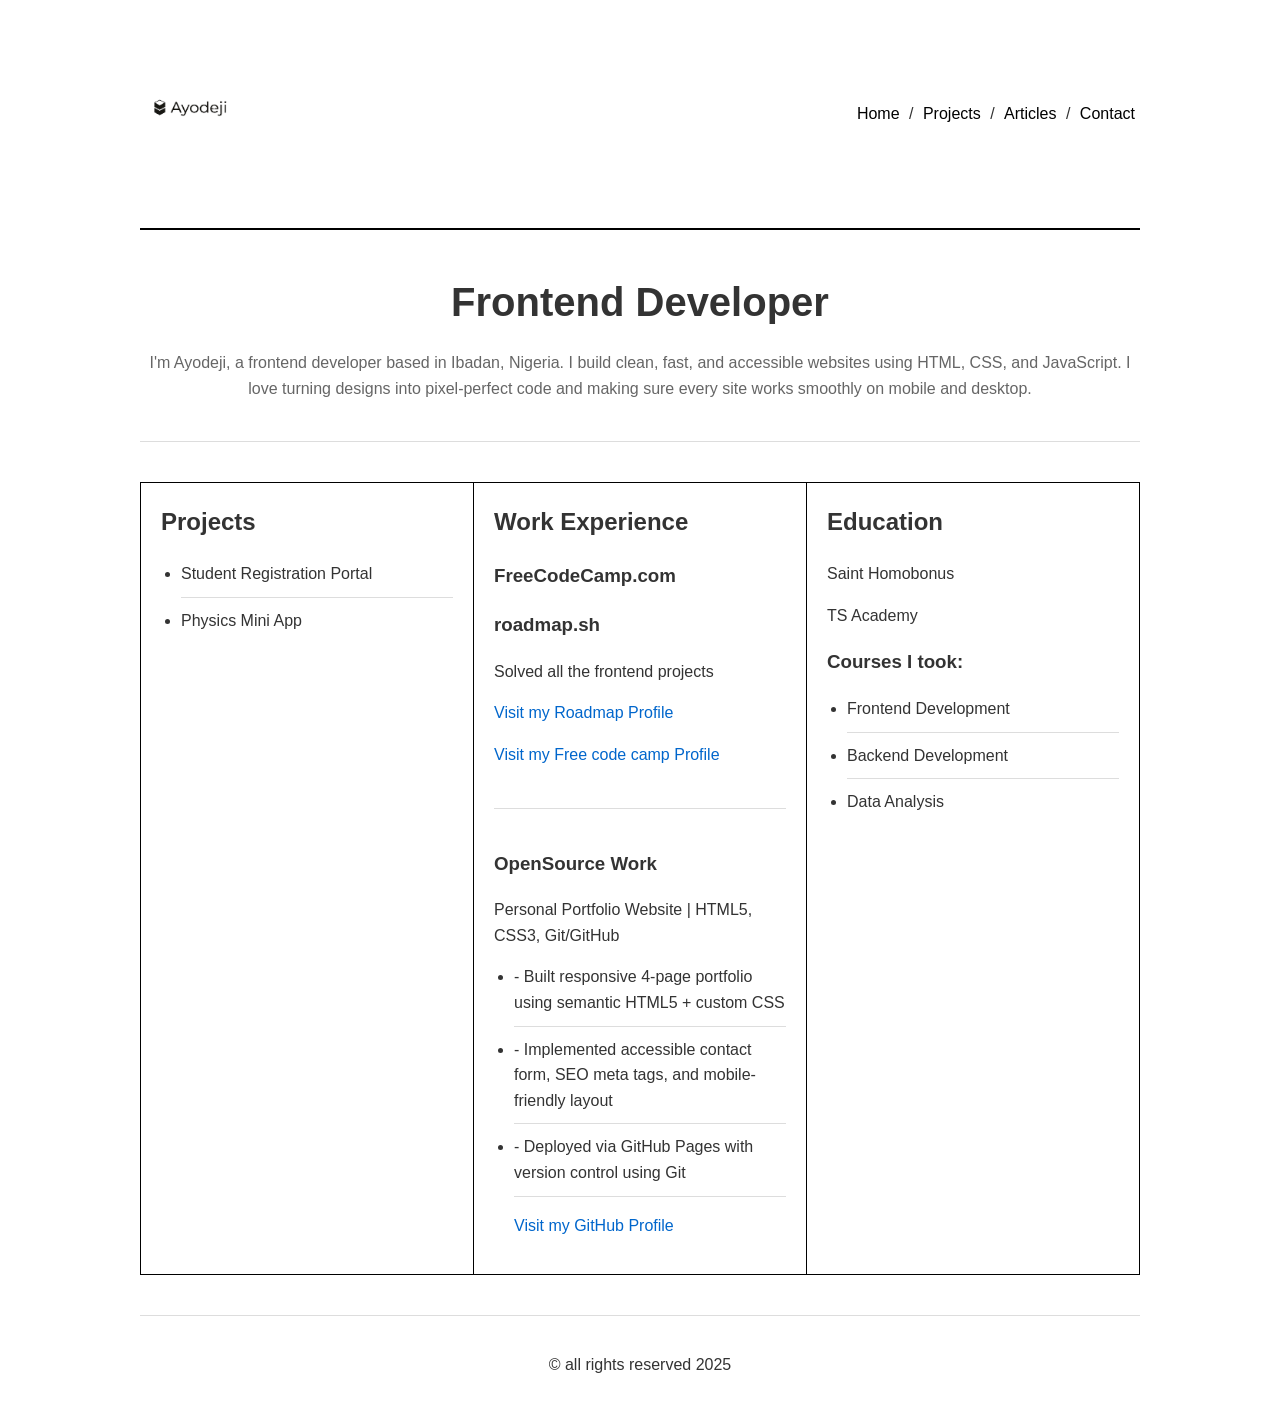
<file: index.html>
<!DOCTYPE html>
<html lang="en">
<head>
  <meta charset="UTF-8">
  <meta name="viewport" content="width=device-width, initial-scale=1.0">
  <meta name="description" content="Portfolio of a Frontend Developer. HTML only, semantic structure, projects, work experience, education.">
  <meta name="keywords" content="frontend developer, html portfolio, web developer, roadmap.sh">
  <meta name="author" content="Your Name">
  <link rel="stylesheet" href="./index.css">
  <title>Your Name - Frontend Developer</title>
</head>
<body>

  <header>
        <div>
            <span style="font-size:24px; font-weight:bold;"><img src="./Logo Image/download.png" alt="Logo Image" width="100px"></span>
        </div>
        <nav>
            <a href="index.html">Home</a> / 
            <a href="projects.html">Projects</a> / 
            <a href="articles.html">Articles</a> / 
            <a href="contact.html">Contact</a>
        </nav>
  </header>

  <main>
    <section>
      <h1>Frontend Developer</h1>
      <p>I'm Ayodeji, a frontend developer based in Ibadan, Nigeria. I build clean, fast, and accessible websites using HTML, CSS, and JavaScript. 
    I love turning designs into pixel-perfect code and making sure every site works smoothly on mobile and desktop.</p>
    </section>

    <hr>

    <section>
      <table border="1" width="100%">
        <tr>
          <!-- Projects Column -->
          <td width="33%">
            <h2>Projects</h2>
            <ul>
              <li>Student Registration Portal</li>
              <li>Physics Mini App </li>
            </ul>
          </td>

          <!-- Work Experience Column -->
          <td width="33%">
            <h2>Work Experience</h2>
            <article>
              <h3>FreeCodeCamp.com</h3>
              <h3>roadmap.sh</h3>
              <p>Solved all the frontend projects</p>
              <a href="https://roadmap.sh/frontend" target="_blank">Visit my Roadmap Profile</a>
              <p>
              <a href="https://www.freecodecamp.org/saintmattry" target="_blank">Visit my Free code camp Profile</a>
              </p>
            </article>
            <hr>
            <article>
              <h3>OpenSource Work</h3>
                <p>Personal Portfolio Website | HTML5, CSS3, Git/GitHub
                    <ul>
                    <li>- Built responsive 4-page portfolio using semantic HTML5 + custom CSS</li>
                    <li>- Implemented accessible contact form, SEO meta tags, and mobile-friendly layout</li>
                    <li>- Deployed via GitHub Pages with version control using Git</li>
                </p>
              <a href="https://github.com/dashboard" target="_blank">Visit my GitHub Profile</a>
            </article>
          </td>

          <!-- Education Column -->
          <td width="33%">
            <h2>Education</h2>
            <p>Saint Homobonus</p>
            <p>TS Academy</p>
            <h3>Courses I took:</h3>
            <ul>
              <li>Frontend Development</li>
              <li>Backend Development</li>
              <li>Data Analysis</li>
            </ul>
          </td>
        </tr>
      </table>
    </section>

    <!-- <section>
      <h2>Reviews from my Teachers</h2>
      <table border="1" width="100%">
        <tr>
          <td>
            <blockquote>
              <p>John doe was a brilliant student; always stood out with his assignments.</p>
              <footer>Jane Doe<br>Assistant Professor</footer>
            </blockquote>
          </td>
          <td>
            <blockquote>
              <p>John doe was a brilliant student; always stood out with his assignments.</p>
              <footer>Jane Doe<br>Assistant Professor</footer>
            </blockquote>
          </td>
          <td>
            <blockquote>
              <p>John doe was a brilliant student; always stood out with his assignments.</p>
              <footer>Jane Doe<br>Assistant Professor</footer>
            </blockquote>
          </td>
        </tr>
      </table>
    </section> -->
  </main>

  <footer>
    <p>&copy; all rights reserved 2025</p>
  </footer>

</body>
</html>
</file>
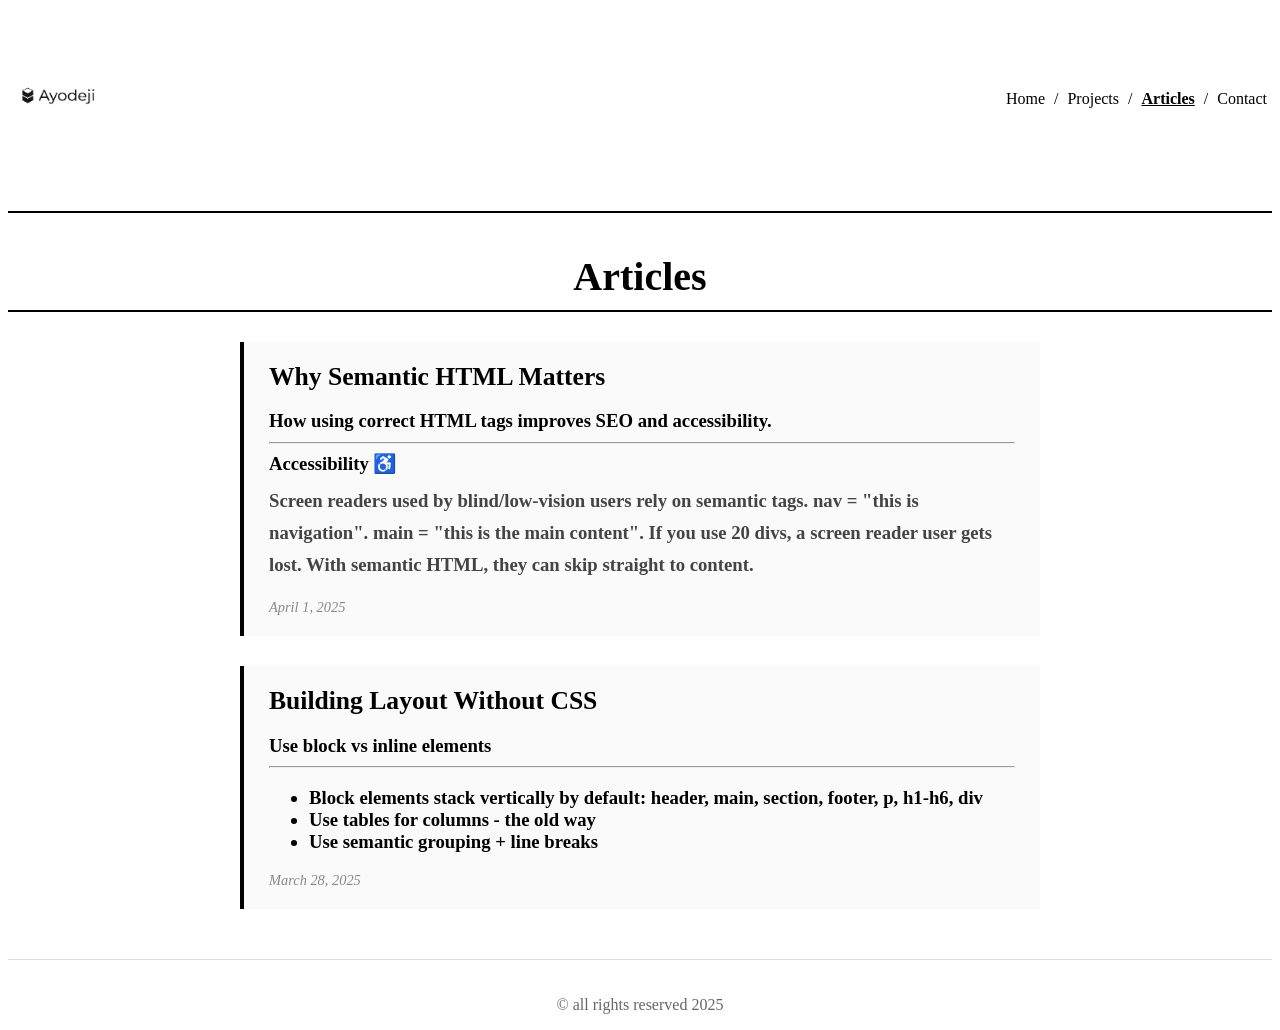
<file: articles.html>
<!DOCTYPE html>
<html lang="en">
<head>
  <meta charset="UTF-8">
  <meta name="viewport" content="width=device-width, initial-scale=1.0">
  <meta name="description" content="Articles by Your Name on frontend development, HTML, and web development topics.">
  <meta name="keywords" content="articles, blog, frontend development, semantic html">
  <meta name="author" content="Your Name">
  <link rel="stylesheet" href="./articles.css">
  <title>Articles - Your Name</title>
</head>
<body>

  <header>
    <div>
        <span style="font-size:24px; font-weight:bold;"><img src="./Logo Image/download.png" alt="Logo Image" width="100px"></span>
        </div>
    </div>
    <nav>
      <a href="index.html">Home</a> / 
      <a href="projects.html">Projects</a> / 
      <a href="articles.html">Articles</a> / 
      <a href="contact.html">Contact</a>
    </nav>
  </header>

  <main>
    <h1>Articles</h1>
    <section>
      <article>
        <h2>Why Semantic HTML Matters</h2>
        <h3>How using correct HTML tags improves SEO and accessibility.
            <hr>Accessibility ♿
            <p>Screen readers used by blind/low-vision users rely on semantic tags.
            nav = "this is navigation". main = "this is the main content".
            If you use 20 divs, a screen reader user gets lost. With semantic HTML, they can skip straight to content.</p>
        </h3>
        <time datetime="2025-04-01">April 1, 2025</time>
      </article>
      <article>
       <h2>Building Layout Without CSS</h2>
        <h3>Use block vs inline elements <hr>
            <p>
                <ul>
                    <li>Block elements stack vertically by default:
                    header, main, section, footer, p, h1-h6, div</li>
                    <li>Use tables for columns - the old way</li>
                    <li>Use semantic grouping + line breaks</li>
                </ul>
            </p>
        </h3>
        <time datetime="2025-03-28">March 28, 2025</time>
      </article>
      <!-- <article>
        <h2>Git for Beginners</h2>
        <p>How to push code to GitHub without losing your README file.</p>
        <time datetime="2025-03-25">March 25, 2025</time>
      </article> -->
    </section>
  </main>

  <footer>
    <p>&copy; all rights reserved 2025</p>
  </footer>

</body>
</html>
</file>
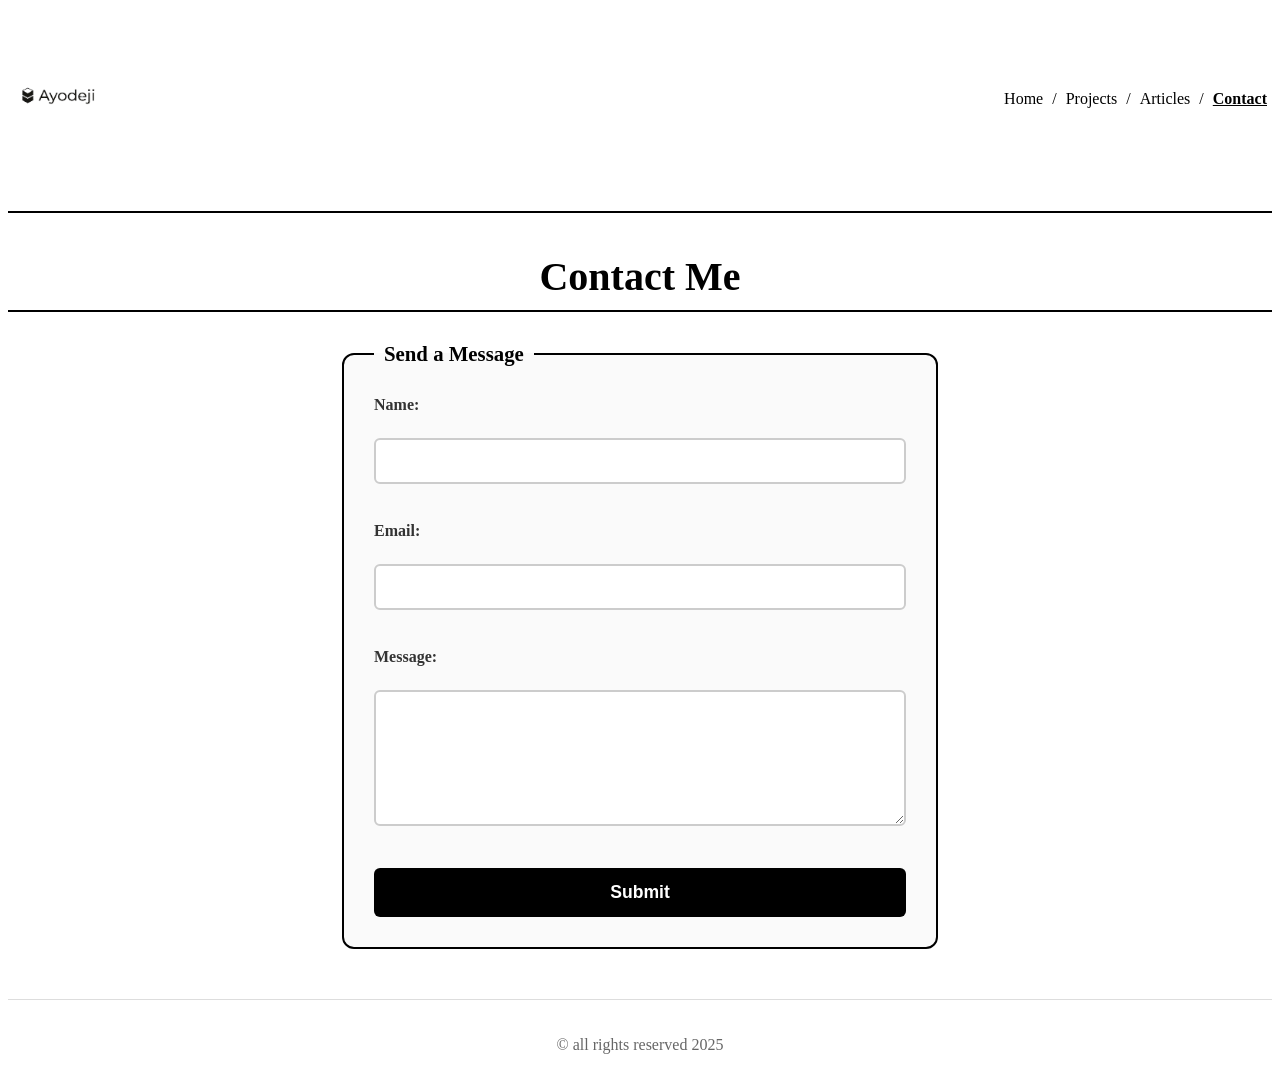
<file: contact.html>
<!DOCTYPE html>
<html lang="en">
<head>
  <meta charset="UTF-8">
  <meta name="viewport" content="width=device-width, initial-scale=1.0">
  <meta name="description" content="Contact Your Name, Frontend Developer. Get in touch via contact form.">
  <meta name="keywords" content="contact, hire developer, frontend developer contact">
  <meta name="author" content="Your Name">
  <link rel="stylesheet" href="./contact.css">
  <title>Contact - Your Name</title>
</head>
<body>

  <header>
    <div>
        <span style="font-size:24px; font-weight:bold;"><img src="./Logo Image/download.png" alt="Logo Image" width="100px"></span>
    </div>
    <nav>
      <a href="index.html">Home</a> / 
      <a href="projects.html">Projects</a> / 
      <a href="articles.html">Articles</a> / 
      <a href="contact.html">Contact</a>
    </nav>
  </header>

  <main>
    <h1>Contact Me</h1>
    <section>
      <form action="#" method="post">
        <fieldset>
          <legend>Send a Message</legend>
          
          <label for="name">Name:</label><br>
          <input type="text" id="name" name="name" required><br><br>

          <label for="email">Email:</label><br>
          <input type="email" id="email" name="email" required><br><br>

          <label for="message">Message:</label><br>
          <textarea id="message" name="message" rows="6" cols="50" required></textarea><br><br>

          <button type="submit">Submit</button>
        </fieldset>
      </form>
    </section>
  </main>

  <footer>
    <p>&copy; all rights reserved 2025</p>
  </footer>

</body>
</html>
</file>
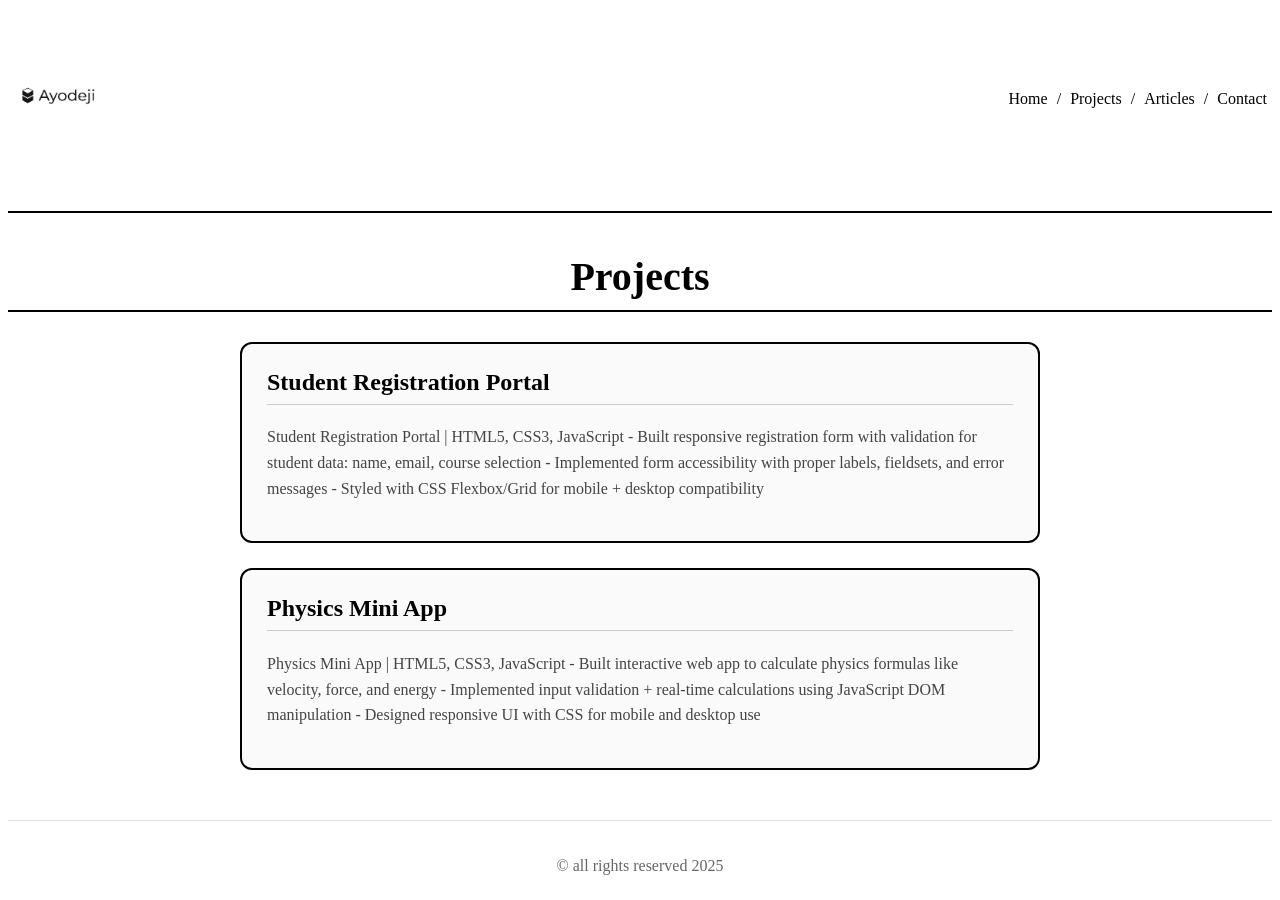
<file: projects.html>
<!DOCTYPE html>
<html lang="en">
<head>
  <meta charset="UTF-8">
  <meta name="viewport" content="width=device-width, initial-scale=1.0">
  <meta name="description" content="Frontend projects by Your Name including HTML portfolio, calculator, quiz app, countdown timer.">
  <meta name="keywords" content="projects, frontend projects, html, javascript">
  <meta name="author" content="Your Name">
  <link rel="stylesheet" href="./projects.css">
  <title>Projects - Your Name</title>
</head>
<body>

  <header>
   <div>
            <span style="font-size:24px; font-weight:bold;"><img src="./Logo Image/download.png" alt="Logo Image" width="100px"></span>
        </div>
    </div>
    <nav>
      <a href="index.html">Home</a> / 
      <a href="projects.html">Projects</a> / 
      <a href="articles.html">Articles</a> / 
      <a href="contact.html">Contact</a>
    </nav>
  </header>

  <main>
    <h1>Projects</h1>
    <section>
      <article>
        <h2>Student Registration Portal</h2>
        <p>Student Registration Portal | HTML5, CSS3, JavaScript
- Built responsive registration form with validation for student data: name, email, course selection
- Implemented form accessibility with proper labels, fieldsets, and error messages
- Styled with CSS Flexbox/Grid for mobile + desktop compatibility</p>
      </article>
      <article>
        <h2>Physics Mini App</h2>
        <p>Physics Mini App | HTML5, CSS3, JavaScript  
- Built interactive web app to calculate physics formulas like velocity, force, and energy
- Implemented input validation + real-time calculations using JavaScript DOM manipulation
- Designed responsive UI with CSS for mobile and desktop use</p>
      </article>
    </section>
  </main>

  <footer>
    <p>&copy; all rights reserved 2025</p>
  </footer>

</body>
</html>
</file>
<file: index.css>
/* Reset + base */
body {
  font-family: Arial, sans-serif;
  line-height: 1.6;
  margin: 0;
  padding: 20px;
  max-width: 1000px;
  margin: 0 auto;
  color: #333;
}

/* Header + Nav */
header {
  display: flex;
  justify-content: space-between;
  align-items: center;
  padding-bottom: 20px;
  border-bottom: 2px solid #000;
}

header div span {
  font-size: 24px;
  margin-right: 8px;
}

nav a {
  text-decoration: none;
  color: #000;
  margin: 0 5px;
}

nav a:hover {
  text-decoration: underline;
}

/* Main sections */
h1 {
  text-align: center;
  font-size: 2.5rem;
  margin: 40px 0 10px;
}

main > section > p {
  text-align: center;
  color: #666;
  margin-bottom: 40px;
}

hr {
  margin: 40px 0;
  border: none;
  border-top: 1px solid #ddd;
}

/* 3 column layout */
table {
  border-collapse: collapse;
  width: 100%;
  margin-bottom: 40px;
}

table td {
  border: 1px solid #000;
  padding: 20px;
  vertical-align: top;
}

h2 {
  margin-top: 0;
}

/* Lists */
ul {
  padding-left: 20px;
}

ul li {
  margin-bottom: 10px;
  padding-bottom: 10px;
  border-bottom: 1px solid #ddd;
}

ul li:last-child {
  border-bottom: none;
  padding-bottom: 0;
}

/* Reviews boxes */
blockquote {
  border: 2px solid #000;
  border-radius: 20px;
  padding: 15px;
  margin: 10px;
}

blockquote footer {
  color: #999;
  font-size: 0.9rem;
  margin-top: 10px;
}

/* Links */
a {
  color: #0066cc;
  text-decoration: none;
}

a:hover {
  text-decoration: underline;
}

/* Form */
form fieldset {
  border: 1px solid #ccc;
  padding: 20px;
}

form input, form textarea {
  width: 100%;
  max-width: 400px;
  padding: 8px;
  border: 1px solid #ccc;
  box-sizing: border-box;
}

form button {
  padding: 10px 20px;
  background: #000;
  color: white;
  border: none;
  cursor: pointer;
}

form button:hover {
  background: #333;
}

/* Footer */
footer {
  text-align: center;
  margin-top: 40px;
  padding-top: 20px;
  border-top: 1px solid #ddd;
}
</file>
<file: articles.css>
/* === ARTICLES PAGE SPECIFIC === */
main h1 {
  text-align: center;
  font-size: 2.5rem;
  margin: 40px 0 30px;
  border-bottom: 2px solid #000;
  padding-bottom: 10px;
}

main section {
  max-width: 800px;
  margin: 0 auto;
}

/* Each article card */
article {
  border-left: 4px solid #000;
  padding: 20px 25px;
  margin-bottom: 30px;
  background: #fafafa;
}

article:hover {
  background: #f5f5f5;
  border-left-color: #0066cc;
}

article h2 {
  margin-top: 0;
  font-size: 1.6rem;
  margin-bottom: 10px;
}

article p {
  margin: 10px 0;
  line-height: 1.7;
  color: #444;
}

/* Date styling */
time {
  display: block;
  color: #888;
  font-size: 0.9rem;
  margin-top: 8px;
  font-style: italic;
}

/* Header + Nav - keep consistent */
header {
  display: flex;
  justify-content: space-between;
  align-items: center;
  padding-bottom: 20px;
  border-bottom: 2px solid #000;
  margin-bottom: 30px;
}

header div span {
  font-size: 24px;
  margin-right: 8px;
}

nav a {
  text-decoration: none;
  color: #000;
  margin: 0 5px;
  font-weight: 500;
}

nav a:hover,
nav a[href="articles.html"] {
  text-decoration: underline;
  font-weight: bold;
}

/* Footer */
footer {
  text-align: center;
  margin-top: 50px;
  padding-top: 20px;
  border-top: 1px solid #ddd;
  color: #666;
}
</file>
<file: contact.css>
/* === CONTACT PAGE SPECIFIC === */
main h1 {
  text-align: center;
  font-size: 2.5rem;
  margin: 40px 0 30px;
  border-bottom: 2px solid #000;
  padding-bottom: 10px;
}

main section {
  max-width: 600px;
  margin: 0 auto;
}

/* Form container */
form fieldset {
  border: 2px solid #000;
  border-radius: 12px;
  padding: 30px;
  background: #fafafa;
}

form legend {
  font-size: 1.3rem;
  font-weight: bold;
  padding: 0 10px;
}

/* Labels */
form label {
  display: block;
  font-weight: 600;
  margin-bottom: 6px;
  color: #333;
}

/* Inputs + Textarea */
form input[type="text"],
form input[type="email"],
form textarea {
  width: 100%;
  padding: 12px;
  border: 2px solid #ccc;
  border-radius: 6px;
  font-family: Arial, sans-serif;
  font-size: 1rem;
  box-sizing: border-box;
  margin-bottom: 20px;
  transition: border-color 0.2s;
}

form input:focus,
form textarea:focus {
  outline: none;
  border-color: #0066cc;
  background: #fff;
}

form textarea {
  resize: vertical;
  min-height: 120px;
}

/* Submit button */
form button[type="submit"] {
  width: 100%;
  padding: 14px;
  background: #000;
  color: white;
  border: none;
  border-radius: 6px;
  font-size: 1.1rem;
  font-weight: bold;
  cursor: pointer;
  transition: background 0.2s;
}

form button[type="submit"]:hover {
  background: #333;
}

form button[type="submit"]:active {
  background: #0066cc;
}

/* Header + Nav - keep consistent */
header {
  display: flex;
  justify-content: space-between;
  align-items: center;
  padding-bottom: 20px;
  border-bottom: 2px solid #000;
  margin-bottom: 30px;
}

header div span {
  font-size: 24px;
  margin-right: 8px;
}

nav a {
  text-decoration: none;
  color: #000;
  margin: 0 5px;
  font-weight: 500;
}

nav a:hover,
nav a[href="contact.html"] {
  text-decoration: underline;
  font-weight: bold;
}

/* Footer */
footer {
  text-align: center;
  margin-top: 50px;
  padding-top: 20px;
  border-top: 1px solid #ddd;
  color: #666;
}
</file>
<file: projects.css>
/* === PROJECTS PAGE SPECIFIC === */
main h1 {
  text-align: center;
  font-size: 2.5rem;
  margin: 40px 0 30px;
  border-bottom: 2px solid #000;
  padding-bottom: 10px;
}

main section {
  max-width: 800px;
  margin: 0 auto;
}

/* Each project card */
article {
  border: 2px solid #000;
  border-radius: 12px;
  padding: 25px;
  margin-bottom: 25px;
  background: #fafafa;
}

article:hover {
  background: #f0f0f0;
}

article h2 {
  margin-top: 0;
  font-size: 1.5rem;
  border-bottom: 1px solid #ccc;
  padding-bottom: 8px;
}

article p {
  margin: 15px 0;
  line-height: 1.6;
  color: #444;
}

/* Header + Nav - same as other pages */
header {
  display: flex;
  justify-content: space-between;
  align-items: center;
  padding-bottom: 20px;
  border-bottom: 2px solid #000;
  margin-bottom: 30px;
}

header div span {
  font-size: 24px;
  margin-right: 8px;
}

nav a {
  text-decoration: none;
  color: #000;
  margin: 0 5px;
  font-weight: 500;
}

nav a:hover {
  text-decoration: underline;
}

/* Footer */
footer {
  text-align: center;
  margin-top: 50px;
  padding-top: 20px;
  border-top: 1px solid #ddd;
  color: #666;
}
</file>
